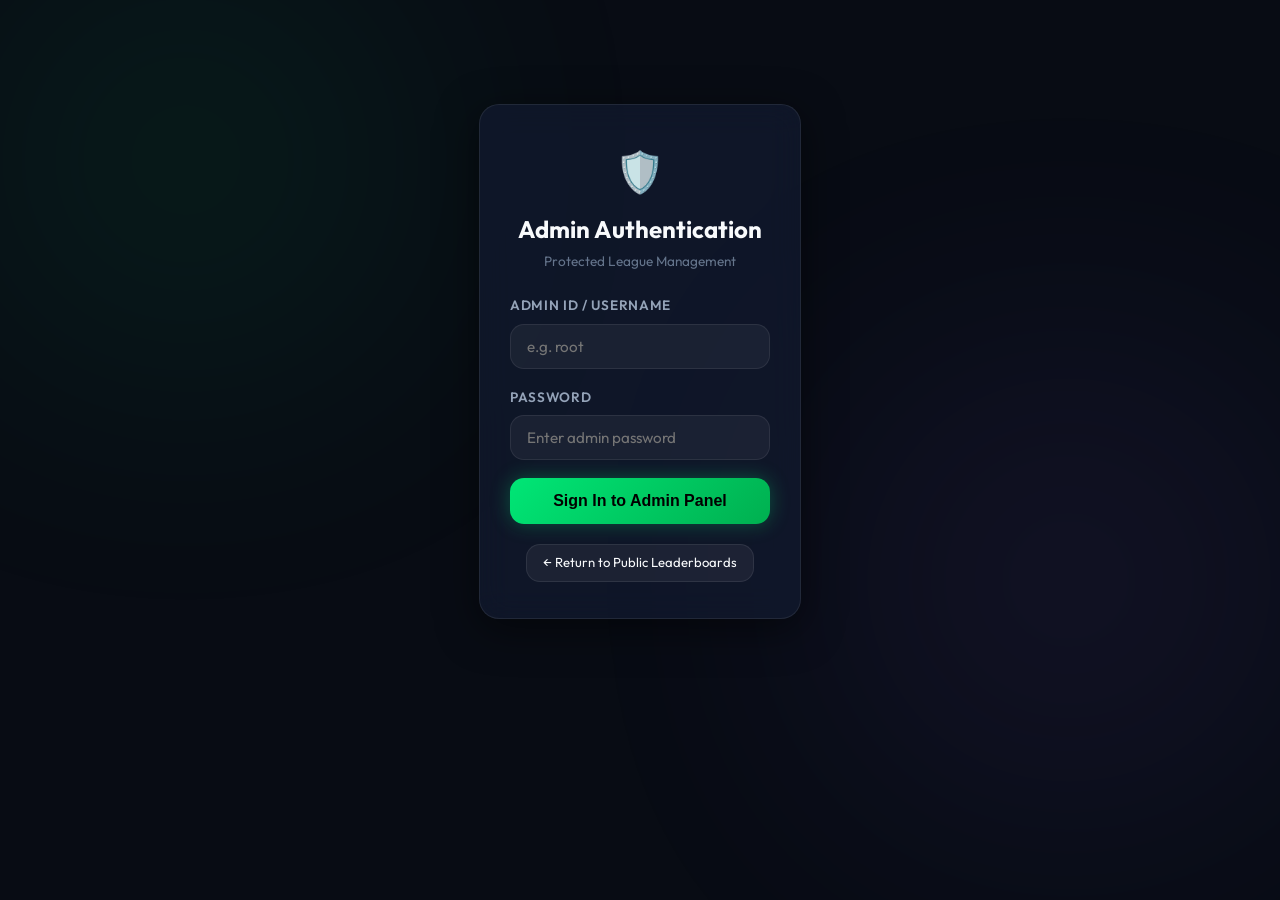
<file: web/admin.html>
<!DOCTYPE html>
<html lang="en">
<head>
  <meta charset="UTF-8">
  <meta name="viewport" content="width=device-width, initial-scale=1.0">
  <title>WikiLYNX Admin | League Manager</title>
  <link rel="preconnect" href="https://fonts.googleapis.com">
  <link rel="preconnect" href="https://fonts.gstatic.com" crossorigin>
  <link href="https://fonts.googleapis.com/css2?family=Outfit:wght@300;400;500;600;700;800&family=JetBrains+Mono:wght@400;500;700&display=swap" rel="stylesheet">
  <link rel="stylesheet" href="style.css">
  <style>
    .admin-container {
      max-width: 960px;
      margin: 0 auto;
    }
    .auth-card {
      max-width: 440px;
      margin: 80px auto;
      background: var(--bg-card);
      border: 1px solid var(--border-color);
      border-radius: var(--radius-lg);
      padding: 36px 30px;
      backdrop-filter: blur(16px);
      box-shadow: 0 10px 40px rgba(0, 0, 0, 0.5);
    }
    .auth-header {
      text-align: center;
      margin-bottom: 24px;
    }
    .auth-icon {
      font-size: 2.5rem;
      margin-bottom: 10px;
    }
    .form-group {
      margin-bottom: 18px;
    }
    .form-label {
      display: block;
      font-size: 0.85rem;
      font-weight: 600;
      text-transform: uppercase;
      letter-spacing: 0.05em;
      color: var(--text-secondary);
      margin-bottom: 8px;
    }
    .form-input {
      width: 100%;
      background: rgba(255, 255, 255, 0.05);
      border: 1px solid var(--border-color);
      border-radius: var(--radius-md);
      color: var(--text-main);
      padding: 12px 16px;
      font-size: 0.95rem;
      font-family: var(--font-main);
      outline: none;
      transition: all 0.2s ease;
    }
    .form-input:focus {
      border-color: var(--primary);
      box-shadow: 0 0 0 3px var(--border-glow);
      background: rgba(255, 255, 255, 0.08);
    }
    .btn-submit {
      width: 100%;
      background: linear-gradient(135deg, var(--primary), var(--primary-dark));
      color: #000;
      font-weight: 700;
      border: none;
      padding: 14px;
      border-radius: var(--radius-md);
      cursor: pointer;
      font-size: 1rem;
      transition: all 0.2s ease;
      box-shadow: 0 0 20px rgba(0, 230, 118, 0.3);
    }
    .btn-submit:hover {
      transform: translateY(-2px);
      box-shadow: 0 0 25px rgba(0, 230, 118, 0.5);
    }
    .admin-nav {
      display: flex;
      justify-content: space-between;
      align-items: center;
      margin-bottom: 24px;
    }
    .btn-secondary {
      background: rgba(255, 255, 255, 0.06);
      border: 1px solid var(--border-color);
      color: var(--text-main);
      padding: 8px 16px;
      border-radius: var(--radius-md);
      cursor: pointer;
      font-size: 0.9rem;
      text-decoration: none;
      display: inline-flex;
      align-items: center;
      gap: 8px;
      transition: all 0.2s ease;
    }
    .btn-secondary:hover {
      background: rgba(255, 255, 255, 0.12);
      border-color: rgba(255, 255, 255, 0.2);
    }
    .btn-danger {
      background: rgba(239, 68, 68, 0.15);
      border: 1px solid rgba(239, 68, 68, 0.35);
      color: #f87171;
      padding: 6px 12px;
      border-radius: var(--radius-sm);
      cursor: pointer;
      font-size: 0.85rem;
      font-weight: 600;
      transition: all 0.2s ease;
    }
    .btn-danger:hover {
      background: rgba(239, 68, 68, 0.3);
      border-color: #ef4444;
      color: #fff;
    }
    .create-card {
      background: var(--bg-card);
      border: 1px solid var(--border-color);
      border-radius: var(--radius-lg);
      padding: 24px;
      margin-bottom: 28px;
      backdrop-filter: blur(16px);
    }
    .create-card h3 {
      font-size: 1.2rem;
      margin-bottom: 16px;
      display: flex;
      align-items: center;
      gap: 10px;
    }
    .alert-box {
      padding: 12px 16px;
      border-radius: var(--radius-md);
      margin-bottom: 16px;
      font-size: 0.9rem;
      display: none;
    }
    .alert-error {
      background: rgba(239, 68, 68, 0.15);
      border: 1px solid rgba(239, 68, 68, 0.3);
      color: #f87171;
    }
    .alert-success {
      background: rgba(0, 230, 118, 0.15);
      border: 1px solid rgba(0, 230, 118, 0.3);
      color: var(--primary);
    }
    .badge-status {
      display: inline-flex;
      align-items: center;
      gap: 5px;
      font-size: 0.78rem;
      font-weight: 700;
      padding: 3px 8px;
      border-radius: 9999px;
      text-transform: uppercase;
      letter-spacing: 0.04em;
    }
    .badge-active {
      background: rgba(0, 230, 118, 0.15);
      border: 1px solid rgba(0, 230, 118, 0.35);
      color: var(--primary);
    }
    .badge-locked {
      background: rgba(234, 179, 8, 0.15);
      border: 1px solid rgba(234, 179, 8, 0.4);
      color: #facc15;
    }
    .btn-lock {
      background: rgba(234, 179, 8, 0.15);
      border: 1px solid rgba(234, 179, 8, 0.35);
      color: #facc15;
      padding: 6px 12px;
      border-radius: var(--radius-sm);
      cursor: pointer;
      font-size: 0.85rem;
      font-weight: 600;
      transition: all 0.2s ease;
    }
    .btn-lock:hover {
      background: rgba(234, 179, 8, 0.3);
      border-color: #facc15;
      color: #fff;
    }
    .btn-unlock {
      background: rgba(0, 230, 118, 0.15);
      border: 1px solid rgba(0, 230, 118, 0.35);
      color: var(--primary);
      padding: 6px 12px;
      border-radius: var(--radius-sm);
      cursor: pointer;
      font-size: 0.85rem;
      font-weight: 600;
      transition: all 0.2s ease;
    }
    .btn-unlock:hover {
      background: rgba(0, 230, 118, 0.3);
      border-color: var(--primary);
      color: #fff;
    }
    .badge-level {
      display: inline-block;
      background: rgba(59, 130, 246, 0.15);
      border: 1px solid rgba(59, 130, 246, 0.35);
      color: #60a5fa;
      padding: 2px 7px;
      border-radius: 4px;
      font-size: 0.76rem;
      font-family: var(--font-mono);
      margin: 2px 3px 2px 0;
    }
    .btn-edit-levels {
      background: rgba(168, 85, 247, 0.15);
      border: 1px solid rgba(168, 85, 247, 0.35);
      color: #c084fc;
      padding: 6px 10px;
      border-radius: var(--radius-sm);
      cursor: pointer;
      font-size: 0.82rem;
      font-weight: 600;
      transition: all 0.2s ease;
    }
    .btn-edit-levels:hover {
      background: rgba(168, 85, 247, 0.3);
      border-color: #c084fc;
      color: #fff;
    }
  </style>
</head>
<body>
  <div class="background-glow glow-1"></div>
  <div class="background-glow glow-2"></div>

  <div class="app-container admin-container">
    <!-- Login Screen -->
    <div id="loginScreen" class="auth-card">
      <div class="auth-header">
        <div class="auth-icon">🛡️</div>
        <h2>Admin Authentication</h2>
        <p style="color: var(--text-muted); font-size: 0.85rem; margin-top: 4px;">Protected League Management</p>
      </div>

      <div id="loginAlert" class="alert-box alert-error"></div>

      <form id="loginForm">
        <div class="form-group">
          <label class="form-label" for="adminId">Admin ID / Username</label>
          <input type="text" id="adminId" class="form-input" placeholder="e.g. root" required autocomplete="username">
        </div>
        <div class="form-group">
          <label class="form-label" for="adminPass">Password</label>
          <input type="password" id="adminPass" class="form-input" placeholder="Enter admin password" required autocomplete="current-password">
        </div>
        <button type="submit" class="btn-submit">Sign In to Admin Panel</button>
      </form>

      <div style="text-align: center; margin-top: 20px;">
        <a href="/" class="btn-secondary" style="font-size: 0.82rem;">← Return to Public Leaderboards</a>
      </div>
    </div>

    <!-- Admin Dashboard (Initially Hidden) -->
    <div id="dashboardScreen" style="display: none;">
      <header class="admin-nav">
        <div class="brand">
          <div class="logo-badge" style="background: rgba(168, 85, 247, 0.2); border-color: rgba(168, 85, 247, 0.3);">
            ⚙️
          </div>
          <div class="brand-text">
            <h1>League Manager</h1>
            <span class="badge-online" style="color: var(--accent-purple);"><span class="dot" style="background-color: var(--accent-purple);"></span> Authenticated as Root</span>
          </div>
        </div>

        <div style="display: flex; gap: 10px;">
          <a href="/" class="btn-secondary">🌐 Public Leaderboards</a>
          <button id="logoutBtn" class="btn-secondary" style="color: #f87171;">Logout</button>
        </div>
      </header>

      <div id="actionAlert" class="alert-box"></div>

      <!-- Create League Form -->
      <section class="create-card">
        <h3>✨ Create New League</h3>
        <form id="createLeagueForm">
          <div style="display: grid; grid-template-columns: 1fr 2fr; gap: 16px; margin-bottom: 14px;">
            <div class="form-group" style="margin-bottom: 0;">
              <label class="form-label" for="leagueName">League Name *</label>
              <input type="text" id="leagueName" class="form-input" placeholder="e.g. Summer Cup 2026" required>
            </div>
            <div class="form-group" style="margin-bottom: 0;">
              <label class="form-label" for="leagueDesc">Description</label>
              <input type="text" id="leagueDesc" class="form-input" placeholder="e.g. Competitive tournament across medium & hard levels">
            </div>
          </div>
          <div class="form-group" style="margin-bottom: 16px;">
            <label class="form-label" for="leagueLevels">Playable Levels (optional, comma-separated)</label>
            <input type="text" id="leagueLevels" class="form-input" placeholder="e.g. flyingduck, cattomosfet!, Level 1 (leave blank if all levels are allowed)">
          </div>
          <button type="submit" class="btn-submit" style="width: auto; padding: 10px 24px;">➕ Create League</button>
        </form>
      </section>

      <!-- Leagues Table -->
      <section class="leaderboard-section">
        <div class="table-header-bar">
          <div class="table-title">
            <h2>Current Registered Leagues</h2>
            <span class="entries-counter" id="leagueCounter">0 leagues</span>
          </div>
          <button id="refreshLeaguesBtn" class="btn-secondary" style="padding: 6px 12px; font-size: 0.8rem;">🔄 Refresh</button>
        </div>

        <div class="table-responsive">
          <table class="leaderboard-table">
            <thead>
              <tr>
                <th>League Name</th>
                <th>Status</th>
                <th>Playable Levels</th>
                <th>Description</th>
                <th>Players</th>
                <th>Levels Tackled</th>
                <th style="text-align: right;">Action</th>
              </tr>
            </thead>
            <tbody id="leaguesTableBody">
              <tr>
                <td colspan="7" class="loading-state">Loading leagues...</td>
              </tr>
            </tbody>
          </table>
        </div>
      </section>
    </div>
  </div>

  <script>
    let authHeader = '';

    const loginScreen = document.getElementById('loginScreen');
    const dashboardScreen = document.getElementById('dashboardScreen');
    const loginForm = document.getElementById('loginForm');
    const loginAlert = document.getElementById('loginAlert');
    const actionAlert = document.getElementById('actionAlert');
    const createLeagueForm = document.getElementById('createLeagueForm');
    const leaguesTableBody = document.getElementById('leaguesTableBody');
    const leagueCounter = document.getElementById('leagueCounter');
    const logoutBtn = document.getElementById('logoutBtn');
    const refreshLeaguesBtn = document.getElementById('refreshLeaguesBtn');

    // Auto-check stored session
    const savedAuth = sessionStorage.getItem('wikilynx_admin_auth');
    if (savedAuth) {
      authHeader = savedAuth;
      showDashboard();
    }

    loginForm.addEventListener('submit', async (e) => {
      e.preventDefault();
      const user = document.getElementById('adminId').value.trim();
      const pass = document.getElementById('adminPass').value.trim();

      const encoded = 'Basic ' + btoa(user + ':' + pass);

      try {
        const res = await fetch('/api/admin/leagues', {
          headers: { 'Authorization': encoded }
        });

        if (res.ok) {
          authHeader = encoded;
          sessionStorage.setItem('wikilynx_admin_auth', encoded);
          showDashboard();
        } else {
          showLoginError('Invalid Admin ID or Password. (Required: root / 1234561)');
        }
      } catch (err) {
        showLoginError('Connection error: ' + err.message);
      }
    });

    logoutBtn.addEventListener('click', () => {
      sessionStorage.removeItem('wikilynx_admin_auth');
      authHeader = '';
      dashboardScreen.style.display = 'none';
      loginScreen.style.display = 'block';
    });

    refreshLeaguesBtn.addEventListener('click', loadAdminLeagues);

    createLeagueForm.addEventListener('submit', async (e) => {
      e.preventDefault();
      const name = document.getElementById('leagueName').value.trim();
      const desc = document.getElementById('leagueDesc').value.trim();
      const levelsStr = document.getElementById('leagueLevels').value.trim();

      if (!name) return;

      try {
        const res = await fetch('/api/admin/leagues', {
          method: 'POST',
          headers: {
            'Authorization': authHeader,
            'Content-Type': 'application/json'
          },
          body: JSON.stringify({ name, description: desc, levels: levelsStr })
        });

        const data = await res.json();
        if (res.ok) {
          showAlert(`League "${name}" created successfully!`, 'success');
          document.getElementById('leagueName').value = '';
          document.getElementById('leagueDesc').value = '';
          document.getElementById('leagueLevels').value = '';
          loadAdminLeagues();
        } else {
          showAlert(`Failed to create league: ${data.message}`, 'error');
        }
      } catch (err) {
        showAlert('Error: ' + err.message, 'error');
      }
    });

    async function loadAdminLeagues() {
      try {
        const res = await fetch('/api/admin/leagues', {
          headers: { 'Authorization': authHeader }
        });

        if (!res.ok) {
          if (res.status === 401) {
            logoutBtn.click();
            return;
          }
          throw new Error(`HTTP ${res.status}`);
        }

        const leagues = await res.json() || [];
        leagueCounter.textContent = `${leagues.length} league${leagues.length === 1 ? '' : 's'}`;

        if (leagues.length === 0) {
          leaguesTableBody.innerHTML = `<tr><td colspan="7" class="loading-state">No leagues found.</td></tr>`;
          return;
        }

        leaguesTableBody.innerHTML = leagues.map(l => `
          <tr style="${l.isLocked ? 'background: rgba(234, 179, 8, 0.03);' : ''}">
            <td>
              <strong style="color: ${l.isLocked ? 'var(--text-secondary)' : 'var(--primary)'}; font-size: 1.05rem;">
                ${escapeHtml(l.name)}
              </strong>
            </td>
            <td>
              ${l.isLocked 
                ? '<span class="badge-status badge-locked">🔒 Locked</span>' 
                : '<span class="badge-status badge-active">🟢 Active</span>'}
            </td>
            <td style="max-width: 220px;">
              ${(l.levels && l.levels.length > 0)
                ? l.levels.map(lvl => `<span class="badge-level">${escapeHtml(lvl)}</span>`).join('')
                : '<span style="color: var(--text-muted); font-size: 0.82rem; font-style: italic;">All Levels</span>'}
            </td>
            <td style="color: var(--text-secondary); max-width: 260px;">
              ${escapeHtml(l.description || 'No description provided')}
            </td>
            <td>
              <span class="mono-cell">${l.totalPlayers || 0}</span>
            </td>
            <td>
              <span class="mono-cell">${l.totalLevels || 0}</span>
            </td>
            <td style="text-align: right; white-space: nowrap;">
              <button class="btn-edit-levels" onclick="editLeagueLevels('${escapeHtml(l.name)}', '${escapeHtml((l.levels || []).join(', '))}')">
                🎯 Levels
              </button>
              <button class="${l.isLocked ? 'btn-unlock' : 'btn-lock'}" style="margin-left: 5px;" onclick="toggleLeagueLock('${escapeHtml(l.name)}', ${!l.isLocked})">
                ${l.isLocked ? '🔓 Unlock' : '🔒 Lock'}
              </button>
              <button class="btn-danger" style="margin-left: 5px;" onclick="deleteLeague('${escapeHtml(l.name)}')">
                🗑️ Delete
              </button>
            </td>
          </tr>
        `).join('');
      } catch (err) {
        leaguesTableBody.innerHTML = `<tr><td colspan="7" class="loading-state" style="color: #ef4444;">Failed to load: ${escapeHtml(err.message)}</td></tr>`;
      }
    }

    async function editLeagueLevels(name, currentLevelsStr) {
      const input = prompt(`Configure allowed playable levels for league "${name}":\n(Comma-separated level names, or leave empty to allow all levels)`, currentLevelsStr);
      if (input === null) return;

      try {
        const res = await fetch('/api/admin/leagues/levels', {
          method: 'POST',
          headers: {
            'Authorization': authHeader,
            'Content-Type': 'application/json'
          },
          body: JSON.stringify({ name, levels: input })
        });

        const data = await res.json();
        if (res.ok) {
          showAlert(`Playable levels for "${name}" updated successfully!`, 'success');
          loadAdminLeagues();
        } else {
          showAlert(`Failed to update levels: ${data.message}`, 'error');
        }
      } catch (err) {
        showAlert('Error: ' + err.message, 'error');
      }
    }

    async function toggleLeagueLock(name, locked) {
      const actionText = locked ? 'lock' : 'unlock';
      if (!confirm(`Are you sure you want to ${actionText} the league "${name}"?\n${locked ? 'Locked leagues are hidden from the game client and reject score submissions.' : 'Unlocked leagues become visible to clients and can accept score submissions.'}`)) {
        return;
      }

      try {
        const res = await fetch('/api/admin/leagues/lock', {
          method: 'POST',
          headers: {
            'Authorization': authHeader,
            'Content-Type': 'application/json'
          },
          body: JSON.stringify({ name, locked })
        });

        const data = await res.json();
        if (res.ok) {
          showAlert(`League "${name}" successfully ${locked ? 'locked' : 'unlocked'}!`, 'success');
          loadAdminLeagues();
        } else {
          showAlert(`Action failed: ${data.message}`, 'error');
        }
      } catch (err) {
        showAlert('Error: ' + err.message, 'error');
      }
    }

    async function deleteLeague(name) {
      if (!confirm(`Are you sure you want to delete the league "${name}"?`)) {
        return;
      }

      try {
        const res = await fetch(`/api/admin/leagues?name=${encodeURIComponent(name)}`, {
          method: 'DELETE',
          headers: { 'Authorization': authHeader }
        });

        const data = await res.json();
        if (res.ok) {
          showAlert(`League "${name}" deleted successfully.`, 'success');
          loadAdminLeagues();
        } else {
          showAlert(`Delete failed: ${data.message}`, 'error');
        }
      } catch (err) {
        showAlert('Error: ' + err.message, 'error');
      }
    }

    function showDashboard() {
      loginScreen.style.display = 'none';
      dashboardScreen.style.display = 'block';
      loadAdminLeagues();
    }

    function showLoginError(msg) {
      loginAlert.textContent = msg;
      loginAlert.style.display = 'block';
    }

    function showAlert(msg, type) {
      actionAlert.textContent = msg;
      actionAlert.className = `alert-box alert-${type}`;
      actionAlert.style.display = 'block';
      setTimeout(() => {
        actionAlert.style.display = 'none';
      }, 4000);
    }

    function escapeHtml(str) {
      if (!str) return '';
      return String(str)
        .replace(/&/g, '&amp;')
        .replace(/</g, '&lt;')
        .replace(/>/g, '&gt;')
        .replace(/"/g, '&quot;')
        .replace(/'/g, '&#039;');
    }
  </script>
</body>
</html>
</file>
<file: web/style.css>
:root {
  --bg-dark: #080c14;
  --bg-surface: #0f172a;
  --bg-card: rgba(18, 26, 47, 0.75);
  --bg-card-hover: rgba(26, 38, 68, 0.85);
  --border-color: rgba(255, 255, 255, 0.08);
  --border-glow: rgba(0, 230, 118, 0.25);
  
  --primary: #00e676;
  --primary-glow: rgba(0, 230, 118, 0.4);
  --primary-dark: #00b050;
  --accent-cyan: #00e5ff;
  --accent-purple: #a855f7;
  --accent-gold: #fbbf24;
  --accent-silver: #cbd5e1;
  --accent-bronze: #f97316;

  --text-main: #f8fafc;
  --text-secondary: #94a3b8;
  --text-muted: #64748b;

  --radius-sm: 8px;
  --radius-md: 14px;
  --radius-lg: 20px;
  --radius-full: 9999px;

  --font-main: 'Outfit', -apple-system, BlinkMacSystemFont, 'Segoe UI', Roboto, sans-serif;
  --font-mono: 'JetBrains Mono', monospace;
}

* {
  margin: 0;
  padding: 0;
  box-sizing: border-box;
}

body {
  background-color: var(--bg-dark);
  color: var(--text-main);
  font-family: var(--font-main);
  min-height: 100vh;
  position: relative;
  overflow-x: hidden;
  line-height: 1.5;
}

/* Background Ambient Glows */
.background-glow {
  position: fixed;
  border-radius: 50%;
  filter: blur(140px);
  pointer-events: none;
  z-index: 0;
  opacity: 0.22;
}

.glow-1 {
  top: -10%;
  left: -5%;
  width: 500px;
  height: 500px;
  background: radial-gradient(circle, var(--primary) 0%, transparent 70%);
}

.glow-2 {
  bottom: 5%;
  right: -5%;
  width: 550px;
  height: 550px;
  background: radial-gradient(circle, #8b5cf6 0%, transparent 70%);
}

.app-container {
  position: relative;
  z-index: 1;
  max-width: 1240px;
  margin: 0 auto;
  padding: 24px 20px 40px;
  display: flex;
  flex-direction: column;
  min-height: 100vh;
}

/* Navbar */
.navbar {
  display: flex;
  justify-content: space-between;
  align-items: center;
  padding: 16px 24px;
  background: var(--bg-card);
  backdrop-filter: blur(16px);
  -webkit-backdrop-filter: blur(16px);
  border: 1px solid var(--border-color);
  border-radius: var(--radius-md);
  margin-bottom: 24px;
}

.brand {
  display: flex;
  align-items: center;
  gap: 16px;
}

.logo-badge {
  width: 44px;
  height: 44px;
  background: linear-gradient(135deg, rgba(0, 230, 118, 0.2), rgba(168, 85, 247, 0.2));
  border: 1px solid rgba(0, 230, 118, 0.3);
  border-radius: var(--radius-sm);
  display: flex;
  align-items: center;
  justify-content: center;
  color: var(--primary);
  box-shadow: 0 0 15px var(--primary-glow);
}

.lynx-icon {
  width: 26px;
  height: 26px;
}

.brand-text h1 {
  font-size: 1.4rem;
  font-weight: 800;
  letter-spacing: -0.02em;
  background: linear-gradient(to right, #ffffff, #a7f3d0);
  -webkit-background-clip: text;
  -webkit-text-fill-color: transparent;
}

.badge-online {
  display: inline-flex;
  align-items: center;
  gap: 6px;
  font-size: 0.75rem;
  font-weight: 500;
  color: var(--primary);
}

.dot {
  width: 7px;
  height: 7px;
  border-radius: 50%;
  background-color: var(--primary);
  box-shadow: 0 0 8px var(--primary);
  animation: pulse 2s infinite;
}

@keyframes pulse {
  0%, 100% { opacity: 1; transform: scale(1); }
  50% { opacity: 0.4; transform: scale(0.85); }
}

.nav-controls {
  display: flex;
  align-items: center;
  gap: 12px;
}

.refresh-group {
  display: flex;
  align-items: center;
  gap: 10px;
  background: rgba(255, 255, 255, 0.04);
  padding: 6px 12px;
  border-radius: var(--radius-full);
  border: 1px solid var(--border-color);
}

.btn-icon {
  background: transparent;
  border: none;
  color: var(--text-secondary);
  cursor: pointer;
  display: flex;
  align-items: center;
  justify-content: center;
  transition: all 0.2s ease;
  padding: 4px;
  border-radius: var(--radius-full);
}

.btn-icon:hover {
  color: var(--text-main);
  transform: rotate(45deg);
}

.icon-svg {
  width: 18px;
  height: 18px;
}

.auto-refresh-toggle {
  display: flex;
  align-items: center;
  gap: 8px;
  cursor: pointer;
  font-size: 0.8rem;
  color: var(--text-secondary);
  user-select: none;
}

.auto-refresh-toggle input {
  display: none;
}

.toggle-slider {
  width: 28px;
  height: 16px;
  background-color: rgba(255, 255, 255, 0.15);
  border-radius: 20px;
  position: relative;
  transition: 0.3s;
}

.toggle-slider::before {
  content: "";
  position: absolute;
  width: 12px;
  height: 12px;
  left: 2px;
  top: 2px;
  background-color: #fff;
  border-radius: 50%;
  transition: 0.3s;
}

.auto-refresh-toggle input:checked + .toggle-slider {
  background-color: var(--primary-dark);
}

.auto-refresh-toggle input:checked + .toggle-slider::before {
  transform: translateX(12px);
  background-color: var(--primary);
}

/* Controls Panel */
.controls-panel {
  display: grid;
  grid-template-columns: 1fr 1fr;
  gap: 20px;
  margin-bottom: 24px;
}

@media (max-width: 768px) {
  .controls-panel {
    grid-template-columns: 1fr;
  }
}

.level-select-container, .search-container {
  display: flex;
  flex-direction: column;
  gap: 8px;
}

.control-label {
  font-size: 0.85rem;
  font-weight: 600;
  text-transform: uppercase;
  letter-spacing: 0.05em;
  color: var(--text-secondary);
  display: flex;
  align-items: center;
  gap: 6px;
}

.label-icon {
  width: 16px;
  height: 16px;
  color: var(--primary);
}

.select-wrapper {
  position: relative;
  width: 100%;
}

.custom-select {
  width: 100%;
  appearance: none;
  background: var(--bg-card);
  border: 1px solid var(--border-color);
  color: var(--text-main);
  padding: 14px 44px 14px 18px;
  border-radius: var(--radius-md);
  font-size: 0.98rem;
  font-family: var(--font-main);
  font-weight: 500;
  cursor: pointer;
  outline: none;
  transition: all 0.2s ease;
  backdrop-filter: blur(12px);
}

.custom-select optgroup {
  background: #0f172a;
  color: var(--primary);
  font-weight: 700;
  padding: 8px 0;
}

.custom-select option {
  background: #1e293b;
  color: var(--text-main);
  font-weight: 400;
  padding: 8px 12px;
}

.custom-select:hover {
  border-color: rgba(0, 230, 118, 0.4);
  background: var(--bg-card-hover);
}

.custom-select:focus {
  border-color: var(--primary);
  box-shadow: 0 0 0 3px var(--border-glow);
}

.select-arrow {
  position: absolute;
  right: 18px;
  top: 50%;
  transform: translateY(-50%);
  pointer-events: none;
  font-size: 0.75rem;
  color: var(--text-muted);
}

.search-box {
  position: relative;
  display: flex;
  align-items: center;
  background: var(--bg-card);
  border: 1px solid var(--border-color);
  border-radius: var(--radius-md);
  padding: 0 16px;
  transition: all 0.2s ease;
  backdrop-filter: blur(12px);
}

.search-box:focus-within {
  border-color: var(--primary);
  box-shadow: 0 0 0 3px var(--border-glow);
}

.search-icon {
  width: 18px;
  height: 18px;
  color: var(--text-muted);
  flex-shrink: 0;
  margin-right: 12px;
}

.search-box input {
  width: 100%;
  background: transparent;
  border: none;
  color: var(--text-main);
  padding: 14px 0;
  font-size: 0.95rem;
  font-family: var(--font-main);
  outline: none;
}

.search-box input::placeholder {
  color: var(--text-muted);
}

.btn-clear {
  background: transparent;
  border: none;
  color: var(--text-muted);
  font-size: 1.2rem;
  cursor: pointer;
  padding: 0 4px;
}

.btn-clear:hover {
  color: var(--text-main);
}

/* Stats Highlights */
.stats-grid {
  display: grid;
  grid-template-columns: repeat(4, 1fr);
  gap: 16px;
  margin-bottom: 28px;
}

@media (max-width: 900px) {
  .stats-grid {
    grid-template-columns: repeat(2, 1fr);
  }
}

@media (max-width: 480px) {
  .stats-grid {
    grid-template-columns: 1fr;
  }
}

.stat-card {
  background: var(--bg-card);
  border: 1px solid var(--border-color);
  border-radius: var(--radius-md);
  padding: 18px;
  display: flex;
  align-items: center;
  gap: 16px;
  backdrop-filter: blur(12px);
  transition: transform 0.2s ease, border-color 0.2s ease;
}

.stat-card:hover {
  transform: translateY(-2px);
  border-color: rgba(255, 255, 255, 0.15);
}

.stat-icon-wrapper {
  width: 46px;
  height: 46px;
  border-radius: var(--radius-sm);
  display: flex;
  align-items: center;
  justify-content: center;
  font-size: 1.3rem;
  flex-shrink: 0;
}

.gold-accent { background: rgba(251, 191, 36, 0.15); border: 1px solid rgba(251, 191, 36, 0.3); }
.cyan-accent { background: rgba(0, 229, 255, 0.15); border: 1px solid rgba(0, 229, 255, 0.3); }
.emerald-accent { background: rgba(0, 230, 118, 0.15); border: 1px solid rgba(0, 230, 118, 0.3); }
.purple-accent { background: rgba(168, 85, 247, 0.15); border: 1px solid rgba(168, 85, 247, 0.3); }

.stat-info {
  display: flex;
  flex-direction: column;
  min-width: 0;
}

.stat-label {
  font-size: 0.75rem;
  font-weight: 600;
  text-transform: uppercase;
  color: var(--text-muted);
  letter-spacing: 0.05em;
}

.stat-value {
  font-size: 1.25rem;
  font-weight: 700;
  color: var(--text-main);
  font-family: var(--font-mono);
}

.stat-subtext {
  font-size: 0.8rem;
  color: var(--text-secondary);
  white-space: nowrap;
  overflow: hidden;
  text-overflow: ellipsis;
}

.text-truncate {
  white-space: nowrap;
  overflow: hidden;
  text-overflow: ellipsis;
}

/* Leaderboard Section */
.leaderboard-section {
  background: var(--bg-card);
  border: 1px solid var(--border-color);
  border-radius: var(--radius-lg);
  padding: 24px;
  backdrop-filter: blur(16px);
  flex: 1;
  display: flex;
  flex-direction: column;
}

.table-header-bar {
  display: flex;
  justify-content: space-between;
  align-items: center;
  padding-bottom: 18px;
  border-bottom: 1px solid var(--border-color);
  margin-bottom: 16px;
}

.table-title {
  display: flex;
  align-items: center;
  gap: 12px;
}

.type-pill {
  padding: 3px 9px;
  border-radius: var(--radius-full);
  font-size: 0.7rem;
  font-weight: 800;
  letter-spacing: 0.06em;
}

.pill-level {
  background: rgba(0, 230, 118, 0.15);
  color: var(--primary);
  border: 1px solid rgba(0, 230, 118, 0.3);
}

.pill-league {
  background: rgba(168, 85, 247, 0.2);
  color: var(--accent-purple);
  border: 1px solid rgba(168, 85, 247, 0.4);
  box-shadow: 0 0 10px rgba(168, 85, 247, 0.25);
}

.table-title h2 {
  font-size: 1.2rem;
  font-weight: 700;
}

.entries-counter {
  background: rgba(255, 255, 255, 0.06);
  padding: 3px 10px;
  border-radius: var(--radius-full);
  font-size: 0.8rem;
  color: var(--text-secondary);
  font-weight: 500;
}

.last-updated {
  font-size: 0.8rem;
  color: var(--text-muted);
}

.table-responsive {
  width: 100%;
  overflow-x: auto;
}

.leaderboard-table {
  width: 100%;
  border-collapse: collapse;
  text-align: left;
}

.leaderboard-table th {
  padding: 12px 16px;
  font-size: 0.78rem;
  font-weight: 600;
  text-transform: uppercase;
  letter-spacing: 0.05em;
  color: var(--text-muted);
  border-bottom: 1px solid var(--border-color);
}

.leaderboard-table td {
  padding: 14px 16px;
  font-size: 0.95rem;
  border-bottom: 1px solid rgba(255, 255, 255, 0.04);
  vertical-align: middle;
}

.leaderboard-table tbody tr {
  transition: background-color 0.15s ease;
}

.leaderboard-table tbody tr:hover {
  background-color: var(--bg-card-hover);
}

/* Rank column & badges */
.rank-badge {
  display: inline-flex;
  align-items: center;
  justify-content: center;
  width: 34px;
  height: 34px;
  border-radius: var(--radius-full);
  font-weight: 700;
  font-size: 0.9rem;
}

.rank-gold {
  background: linear-gradient(135deg, rgba(251, 191, 36, 0.25), rgba(245, 158, 11, 0.15));
  border: 1px solid var(--accent-gold);
  color: var(--accent-gold);
  box-shadow: 0 0 12px rgba(251, 191, 36, 0.3);
}

.rank-silver {
  background: linear-gradient(135deg, rgba(203, 213, 225, 0.2), rgba(148, 163, 184, 0.1));
  border: 1px solid var(--accent-silver);
  color: var(--accent-silver);
}

.rank-bronze {
  background: linear-gradient(135deg, rgba(249, 115, 22, 0.2), rgba(234, 88, 12, 0.1));
  border: 1px solid var(--accent-bronze);
  color: var(--accent-bronze);
}

.rank-default {
  background: rgba(255, 255, 255, 0.05);
  color: var(--text-muted);
  font-family: var(--font-mono);
}

/* Player Column */
.player-cell {
  display: flex;
  flex-direction: column;
}

.player-name {
  font-weight: 600;
  color: var(--text-main);
}

.player-id {
  font-size: 0.72rem;
  font-family: var(--font-mono);
  color: var(--text-muted);
}

/* Score Badge Column */
.score-badge {
  display: inline-flex;
  align-items: center;
  gap: 6px;
  font-family: var(--font-mono);
  font-weight: 800;
  font-size: 1rem;
  color: #fef08a;
  background: rgba(234, 179, 8, 0.12);
  border: 1px solid rgba(234, 179, 8, 0.3);
  padding: 4px 10px;
  border-radius: var(--radius-sm);
}

.score-star {
  color: var(--accent-gold);
  font-size: 0.85rem;
}

/* Numeric & Time columns */
.time-cell {
  font-family: var(--font-mono);
  font-weight: 600;
  color: var(--accent-cyan);
  display: inline-flex;
  align-items: center;
  gap: 6px;
}

.mono-cell {
  font-family: var(--font-mono);
  color: var(--text-secondary);
}

/* Difficulty Badge */
.diff-badge {
  display: inline-block;
  font-size: 0.72rem;
  font-weight: 700;
  padding: 2px 7px;
  border-radius: 4px;
  text-transform: uppercase;
}

.diff-easy { background: rgba(0, 230, 118, 0.15); color: #4ade80; border: 1px solid rgba(0, 230, 118, 0.3); }
.diff-medium { background: rgba(59, 130, 246, 0.15); color: #60a5fa; border: 1px solid rgba(59, 130, 246, 0.3); }
.diff-hard { background: rgba(249, 115, 22, 0.15); color: #fb923c; border: 1px solid rgba(249, 115, 22, 0.3); }
.diff-insane { background: rgba(239, 68, 68, 0.15); color: #f87171; border: 1px solid rgba(239, 68, 68, 0.3); }

/* Status Badge */
.status-badge {
  display: inline-block;
  padding: 4px 10px;
  border-radius: var(--radius-full);
  font-size: 0.75rem;
  font-weight: 600;
}

.status-win {
  background: rgba(0, 230, 118, 0.15);
  color: var(--primary);
  border: 1px solid rgba(0, 230, 118, 0.3);
}

.status-lose {
  background: rgba(239, 68, 68, 0.15);
  color: #f87171;
  border: 1px solid rgba(239, 68, 68, 0.3);
}

.status-other {
  background: rgba(255, 255, 255, 0.08);
  color: var(--text-secondary);
}

/* Loading & Empty States */
.loading-state {
  text-align: center;
  padding: 48px 0 !important;
  color: var(--text-muted);
}

.spinner {
  width: 32px;
  height: 32px;
  border: 3px solid rgba(255, 255, 255, 0.1);
  border-top-color: var(--primary);
  border-radius: 50%;
  animation: spin 0.8s linear infinite;
  margin: 0 auto 12px;
}

@keyframes spin {
  to { transform: rotate(360deg); }
}

.empty-state {
  text-align: center;
  padding: 56px 20px;
  color: var(--text-muted);
}

.empty-icon {
  font-size: 3rem;
  margin-bottom: 12px;
}

.empty-state h3 {
  font-size: 1.3rem;
  color: var(--text-main);
  margin-bottom: 6px;
}

.empty-state p {
  font-size: 0.95rem;
  max-width: 420px;
  margin: 0 auto;
}

/* Footer */
.footer {
  margin-top: 36px;
  text-align: center;
  padding: 16px 0;
  border-top: 1px solid var(--border-color);
  font-size: 0.82rem;
  color: var(--text-muted);
}

.server-status {
  margin-top: 4px;
}

.server-status code {
  background: rgba(255, 255, 255, 0.06);
  padding: 2px 6px;
  border-radius: 4px;
  font-family: var(--font-mono);
  color: var(--primary);
}
</file>
